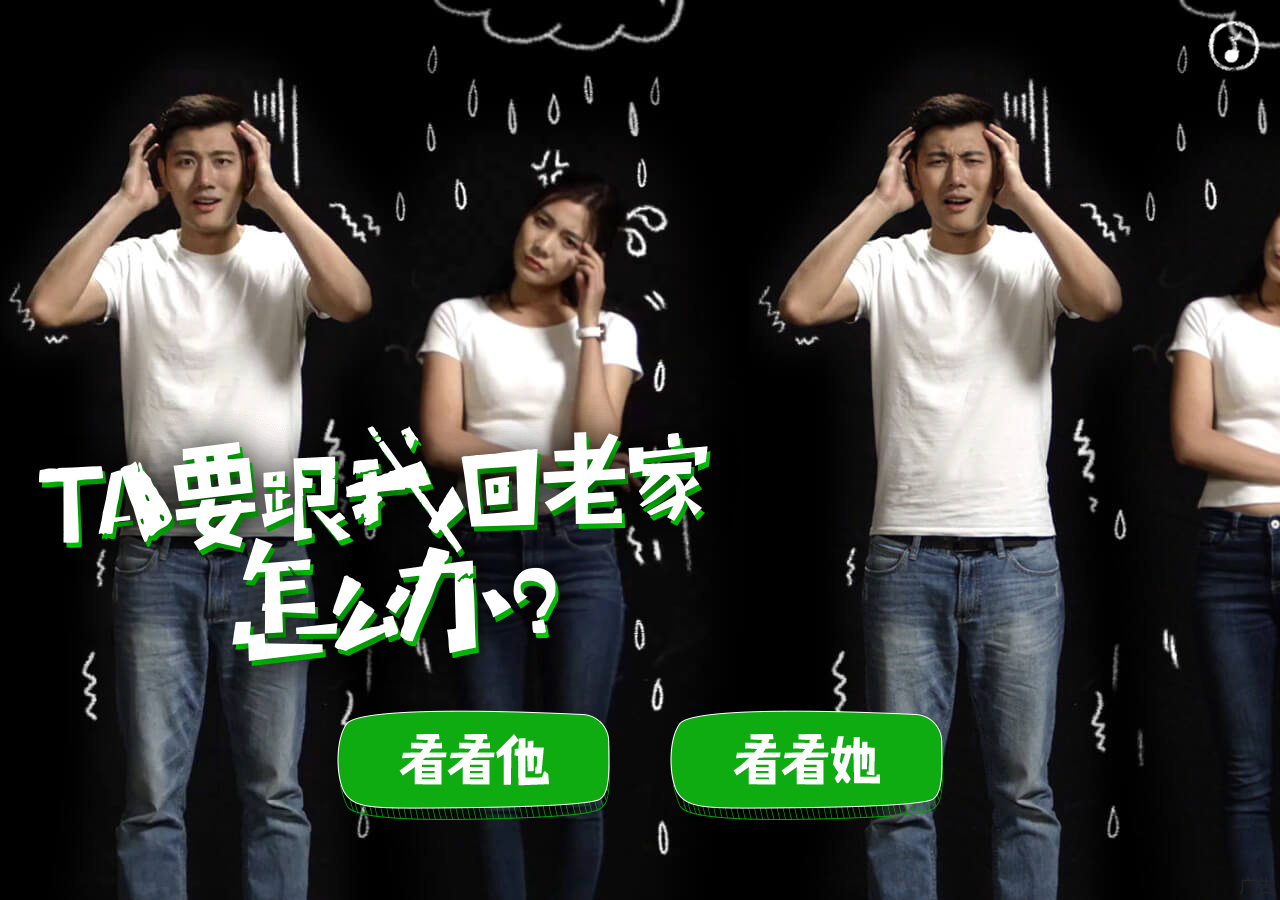
<file: index.html>
<!DOCTYPE html>
<html lang="en">

<head>
    <meta charset="UTF-8">
    <meta name="keywords" content="">
    <meta name="description" content="">
    <meta name="viewport" content="width=device-width,initial-scale=1.0,minimum-scale=1.0,maximum-scale=1.0,user-scalable=no">
    <meta name="apple-touch-fullscreen" content="yes"/>
    <meta name="format-detection" content="telephone=no"/>
    <meta name="apple-mobile-web-app-capable" content="yes"/>
    <meta name="apple-mobile-web-app-status-bar-style" content="black"/>
    <title>回家是道送分题</title>
    <link rel="stylesheet" href="css/style.css">
</head>

<body>
<div class="loading" id="loading">
    <div class="logo">
        <div class="colorlogo" style="height: 0;"></div>
    </div>
    <div class="percent">LOADING 0%</div>
</div>
<div class="section home active" id="home">
    <div class="people"></div>
    <div class="question"></div>
    <div class="enter-btns">
        <a class="enter" data-target="male" data-bgvideo="m-bg.mp4" data-poster="m-bg.jpg">看看他</a>
        <a class="enter" data-target="female" data-bgvideo="f-bg.mp4" data-poster="f-bg.jpg">看看她</a>
    </div>
    <div class="advs">广告</div>
</div>
<div class="section" id="sex">
    <div class="page video">
        <video class="videoplay" width="1" height="1" preload="auto" webkit-playsinline="true" playsinline x5-video-player-type="h5"></video>
        <div class="loadicon"></div>
    </div>
    <div class="page flex-end">
        <div class="question"></div>
        <a class="btn btn-zhizhao">给TA支招</a>
    </div>
    <div class="page flex-end method">
        <a class="btn" data-video="">招数内容</a>
    </div>
    <div class="page flex-end reject">
        <div class="txt"></div>
        <div class="othermethod"></div>
        <a class="btn btn-dazhao">放大招</a>
    </div>
</div>
<div class="section dazhao" id="dazhao">
    <div class="txt"></div>
    <a class="btn btn-songfen" href="lottery.html">点我送分</a>
    <a class="btn btn-jixu">继续支招</a>
</div>
<div class="audio on">
    <audio src="media/bgm.mp3" preload="auto" autoplay="autoplay" loop="loop" id="audio"></audio>
</div>
<script src="js/jquery.min.js"></script>
<script src="js/jquery.imgpreloader.js"></script>
<script>
    var _hmt = _hmt || [];
    (function () {
        var hm = document.createElement("script");
        hm.src = "https://hm.baidu.com/hm.js?a9693e817d6246e0c643f897a948ca77";
        var s = document.getElementsByTagName("script")[0];
        s.parentNode.insertBefore(hm, s);
    })();

    var wxConfig = {
        timeLineTitle: '“樊胜美”带男友回家前应该先看这！',
        link: 'http://h5.yuncii.com/skscj/index.html',
        img: 'http://h5.yuncii.com/skscj/img/share.jpg',
        appMessageTitle: '“樊胜美”带男友回家前应该先看这！',
        appMessageDesc: '点开看看，他们需要你的帮助'
    };
</script>
<script src="js/app.js"></script>
</body>
</html>
</file>
<file: css/style.css>
* {
    margin: 0;
    padding: 0;
    box-sizing: border-box;
    -webkit-box-sizing: border-box;
}

html,
body {
    width: 100%;
    height: 100%;
}

body {
    color: #fff;
    background: #090909;
}
img{    
    border: none;
    max-width: 100%;
    vertical-align: middle;
}
.loading {
    display: flex;
    display: -webkit-flex;
    flex-direction: column;
    -webkit-flex-direction: column;
    align-items: center;
    -webkit-align-items: center;
    justify-content: center;
    -webkit-justify-content: center;
    position: absolute;
    top: 0;
    bottom: 0;
    left: 0;
    right: 0;
    z-index: 9999999;
    background: #090909;
}
.loading .logo{
    position: relative;
    width: 141px;
    height: 54px;
    background: url(../img/loading-logo.png) no-repeat;
}
.loading .logo .colorlogo{
    position: absolute;
    width: 141px;
    height: 54px;
    bottom: 0;
    background: url(../img/loading-logo.png) center bottom no-repeat;
    transition: all .3s;
    -webkit-transition: all .3s;
}
.loading .percent{
    margin-top: 20px;
    font-size: 18px;
}
.section,
.page{
    position: absolute;
    top: 0;
    bottom: 0;
    left: 0;
    right: 0;
    opacity: 0;
    visibility: hidden;
    overflow: hidden;
    z-index: -99;
}

.section.active,
.female > .page.active,
.male > .page.active{
    opacity: 1;
    visibility: visible;
    z-index: 2;
}
.btn{
    display: block;
    margin-top: 25px;
    text-indent: -9999px;
    width: 440px;
    height: 110px;
    background: url(../img/btns.png) no-repeat;
}
.btn-peigemen{
    background-position: 0 0;
}
.btn-piqibao{
    background-position: 0 -110px;
}
.btn-heidong{
    background-position: 0 -220px;
}
.btn-baobao{
    background-position: 0 -330px;
}
.btn-xinku{
    background-position: 0 -440px;
}
.btn-jixu{
    background-position: 0 -550px;
}
.btn-heianliaoli{
    background-position: 0 -660px;
}
.female .btn-zhizhao{
    background-position: 0 -770px;
}
.male .btn-zhizhao{
    background-position: 0 -880px;
}
.btn-dazhao{
    background-position: 0 -990px;
}
.btn-songfen{
    background-position: 0 -1100px;
}
.flex-end{
    display: flex;
    display: -webkit-flex;
    flex-direction: column;
    -webkit-flex-direction: column;
    align-items: center;
    -webkit-align-items: center;
    justify-content: flex-end;
    -webkit-justify-content: flex-end;
    padding-bottom: 18%;
}

.home{
    display: flex;
    display: -webkit-flex;
    flex-direction: column;
    -webkit-flex-direction: column;
    justify-content: flex-end;
    -webkit-justify-content: flex-end;
}
.home .people{
    position: absolute;
    left: 0;
    top: 0;
    right: 0;
    bottom: 0;
    background: #000 url(../img/people-sprite.jpg) no-repeat;
}
.home .question{
    position: relative;
    z-index: 2;
    width: 750px;
    height: 317px;
    background: url(../img/question.png) no-repeat;
}
.home .enter-btns{
    position: relative;
    z-index: 2;
    display: flex;
    display: -webkit-flex;
    justify-content: center;
    -webkit-justify-content: center;
    margin-bottom: 80px;
}
.home .enter-btns .enter{
    margin: 0 30px;
    display: block;
    text-indent: -9999px;
    width: 273px;
    height: 110px;
    background: url(../img/enter-btn.png) no-repeat;
}
.home .enter-btns .enter:last-child{
    background-position: 0 -110px;
}
.home .advs{
    padding: 2px 5px;
    position: absolute;
    right: 0;
    bottom: 0;
    color: #242424;
    font-size: 18px;
    /*background: rgba(255,255,255,.5);*/
}
.video{
    background-color: #000;
    background-size: cover;
    background-position: center;
}
.video .loadicon{
    position: absolute;
    z-index: 3;
    top: 50%;
    left: 50%;
    margin-top: -19px;
    margin-left: -19px;
    display: block;
    width: 38px;
    height: 38px;
    background: url(../img/loading.png) no-repeat;
    animation: rotate 1s linear infinite;
    -webkit-animation: rotate 1s linear infinite;
}
.video .videoplay{
    position: absolute;
    bottom: 0;
    left: 0;
    width: 100%;
    height: 100%;
    object-fit: fill;
}

.female .question{
    width: 624px;
    height: 252px;
    background: url(../img/f-question.png) no-repeat;
}
.male .question{
    width: 675px;
    height: 224px;
    background: url(../img/m-question.png) no-repeat;
}

.female .reject{
    background: url(../img/m-reject.jpg) center no-repeat;
    background-size: cover;
}
.male .reject{
    background: url(../img/f-reject.jpg) center no-repeat;
    background-size: cover;
}
.reject .txt{
    width: 582px;
    height: 223px;
    background: url(../img/reject-txt.png) no-repeat;
}

.dazhao{
    display: flex;
    display: -webkit-flex;
    flex-direction: column;
    -webkit-flex-direction: column;
    justify-content: flex-start;
    -webkit-justify-content: flex-start;
    align-items: center;
    -webkit-align-items: center;
    background: url(../img/common-bg.jpg) center bottom no-repeat;
    background-size: cover;
}
.dazhao .txt{
    margin-top: 8%;
    margin-bottom: 30px;
    width: 596px;
    height: 632px;
    background: url(../img/dazhao-txt.png) no-repeat;
}

.audio{
    position: absolute;
    z-index: 200;
    right: 20px;
    top: 20px;
    width: 52px;
    height: 52px;
    background-image: url(../img/audio.png);
    background-position: -52px 0;
}
.audio.on{
    background-position: 0 0;
    animation: rotate 1.5s linear infinite;
}

/* animation settings */
.active .question,
.active > .f-question,
.active > .m-question,
.active > .txt{
    animation: bounceIn 1s 1s both;
    -webkit-animation: bounceIn 1s 1s both;
}
.active > .btn,
.active > .enter-btns,
.active > .othermethod > .btn{
    animation: fadeInUp 1s 1.5s both;
    -webkit-animation: fadeInUp 1s 1.5s both;
}
.active > .btn:nth-of-type(1),
.active > .othermethod > .btn:nth-of-type(1){
    animation-delay: 1s;
    -webkit-animation-delay: 1s;
}
.active > .btn:nth-of-type(2),
.active > .othermethod > .btn:nth-of-type(2){
    animation-delay: 1.3s;
    -webkit-animation-delay: 1.3s;
}
.active > .btn:nth-of-type(3),
.active > .othermethod > .btn:nth-of-type(3){
    animation-delay: 1.6s;
    -webkit-animation-delay: 1.6s;
}
.active > .btn:nth-of-type(4),
.active > .othermethod > .btn:nth-of-type(4),
.reject.active > .btn{
    animation-delay: 1.9s;
    -webkit-animation-delay: 1.9s;
}
.home .people{
    animation: people 3s steps(15) infinite;
    -webkit-animation: people 3s steps(15) infinite;
}

/* animation keyframes */
@keyframes bounceIn {
    from, 20%, 40%, 60%, 80%, to { animation-timing-function: cubic-bezier(0.215, 0.610, 0.355, 1.000); }
    0% { opacity: 0; transform: scale3d(.3, .3, .3); }
    20% { transform: scale3d(1.1, 1.1, 1.1); }
    40% { transform: scale3d(.9, .9, .9); }
    60% { opacity: 1; transform: scale3d(1.03, 1.03, 1.03); }
    80% { transform: scale3d(.97, .97, .97); }
    to { opacity: 1; transform: scale3d(1, 1, 1); }
}
@-webkit-keyframes bounceIn {
    from, 20%, 40%, 60%, 80%, to { -webkit-animation-timing-function: cubic-bezier(0.215, 0.610, 0.355, 1.000); }
    0% { opacity: 0; -webkit-transform: scale3d(.3, .3, .3); }
    20% { -webkit-transform: scale3d(1.1, 1.1, 1.1); }
    40% { -webkit-transform: scale3d(.9, .9, .9); }
    60% { opacity: 1; -webkit-transform: scale3d(1.03, 1.03, 1.03); }
    80% { -webkit-transform: scale3d(.97, .97, .97); }
    to { opacity: 1; -webkit-transform: scale3d(1, 1, 1); }
}
@keyframes fadeInUp {
    from { opacity: 0; transform: translate3d(0, 100%, 0); }
    to { opacity: 1; transform: none; }
}
@-webkit-keyframes fadeInUp {
    from { opacity: 0; -webkit-transform: translate3d(0, 100%, 0); }
    to { opacity: 1; -webkit-transform: none; }
}
@keyframes rotate {
    from { transform: rotate(0); transform-origin: center; }
    to { transform: rotate(360deg); transform-origin: center; }
}
@-webkit-keyframes rotate {
    from { -webkit-transform: rotate(0); -webkit-transform-origin: center; }
    to { -webkit-transform: rotate(360deg); -webkit-transform-origin: center; }
}
@keyframes people{
    100%{ background-position: -11250px 0; }
}
@-webkit-keyframes people{
    100%{ background-position: -11250px 0; }
}

.pace {
    position: absolute;
    top: 0;
    left: 0;
    bottom: 0;
    right: 0;
    display: flex;
    flex-direction: column;
    align-items: center;
    justify-content: center;
}

.pace .pace-progress {
    position: absolute;
    top: 0;
    left: 0;
    bottom: 0;
    right: 0;
    display: flex;
    flex-direction: column;
    align-items: center;
    justify-content: center;
}

.pace .pace-progress:after {
  content: 'LOADING'attr(data-progress-text);
}
.pace.pace-inactive {
  display: none;
}
</file>
